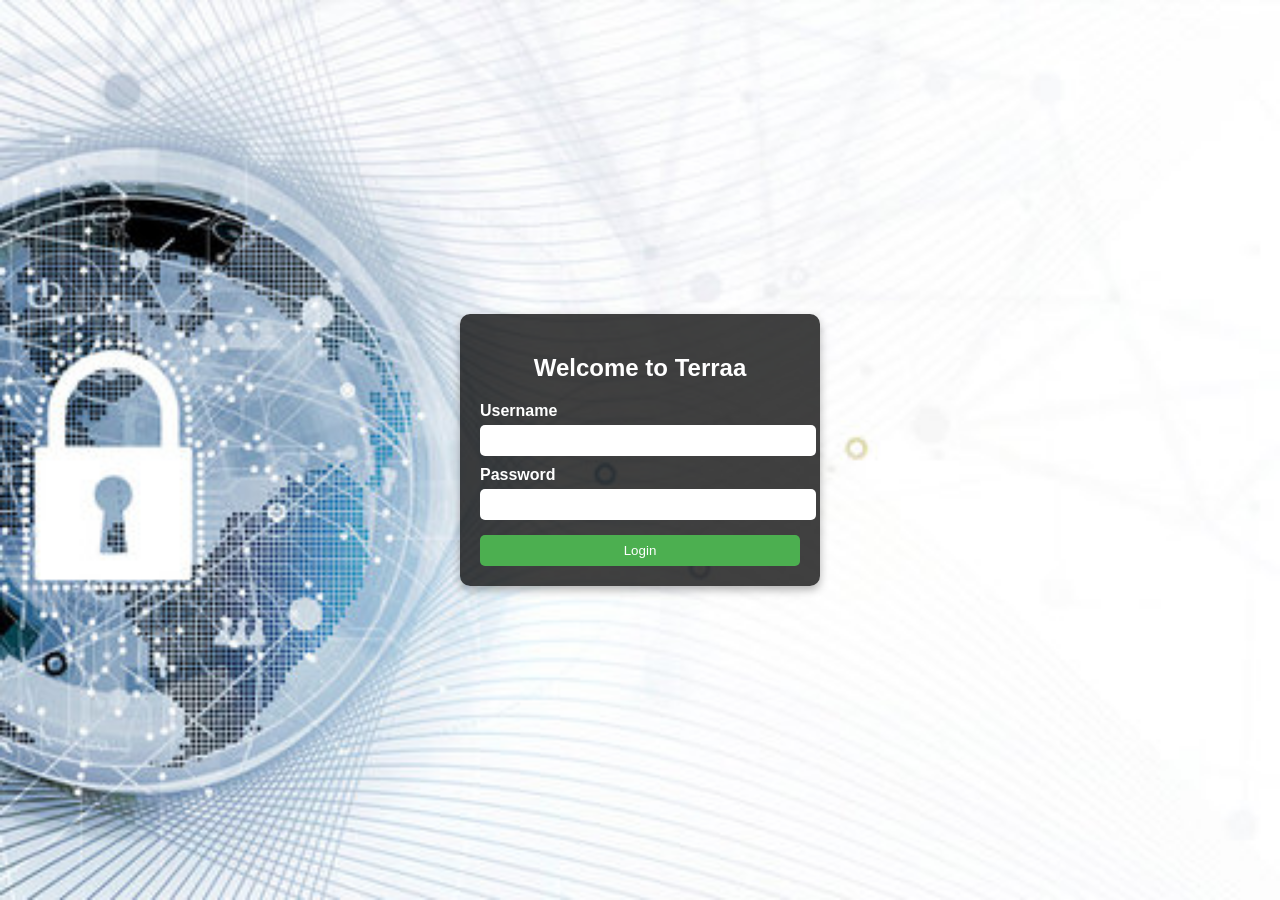
<file: index.html>
<!DOCTYPE html>
<html lang="en">
<head>
    <meta charset="UTF-8">
    <title>Simple Form Page</title>
       <style>
    body {
        font-family: Arial, sans-serif;
        background: url("background.jpg") no-repeat center center fixed;
        background-size: cover;
        display: flex;
        justify-content: center;
        align-items: center;
        height: 100vh;
        margin: 0;
    }

    form {
        background: rgba(0, 0, 0, 0.75); /* transparent black */
        padding: 20px;
        width: 320px;
        border-radius: 10px;
        box-shadow: 0 4px 10px rgba(0,0,0,0.3);
        color: white;
    }

    h2 {
        text-align: center;
    }

    label {
        display: block;
        margin-top: 10px;
        font-weight: bold;
    }

    input, button {
        width: 100%;
        padding: 8px;
        margin-top: 5px;
        border-radius: 5px;
        border: none;
    }

    button {
        margin-top: 15px;
        background: #4CAF50;
        color: white;
        cursor: pointer;
    }

    button:hover {
        background: #45a049;
    }
</style>
 </head>
<body>

<form id="loginForm">
    <h2>Welcome to Terraa</h2>

    <label>Username</label>
    <input type="text" id="name" required>

    <label>Password</label>
    <input type="password" id="password" required>

    <button type="submit">Login</button>
</form>

<!-- ✅ Move JS here, after the form -->
<script>
document.getElementById("loginForm").addEventListener("submit", function (e) {
    e.preventDefault(); // stop default form submission

    const username = document.getElementById("name").value;
    const password = document.getElementById("password").value;

    if (username && password) {
        localStorage.setItem("loggedIn", "true");
        localStorage.setItem("username", username);

        window.location.href = "dashboard.html";
    } else {
        alert("Please fill all fields");
    }
});
</script>
</body>
</html>
</file>
